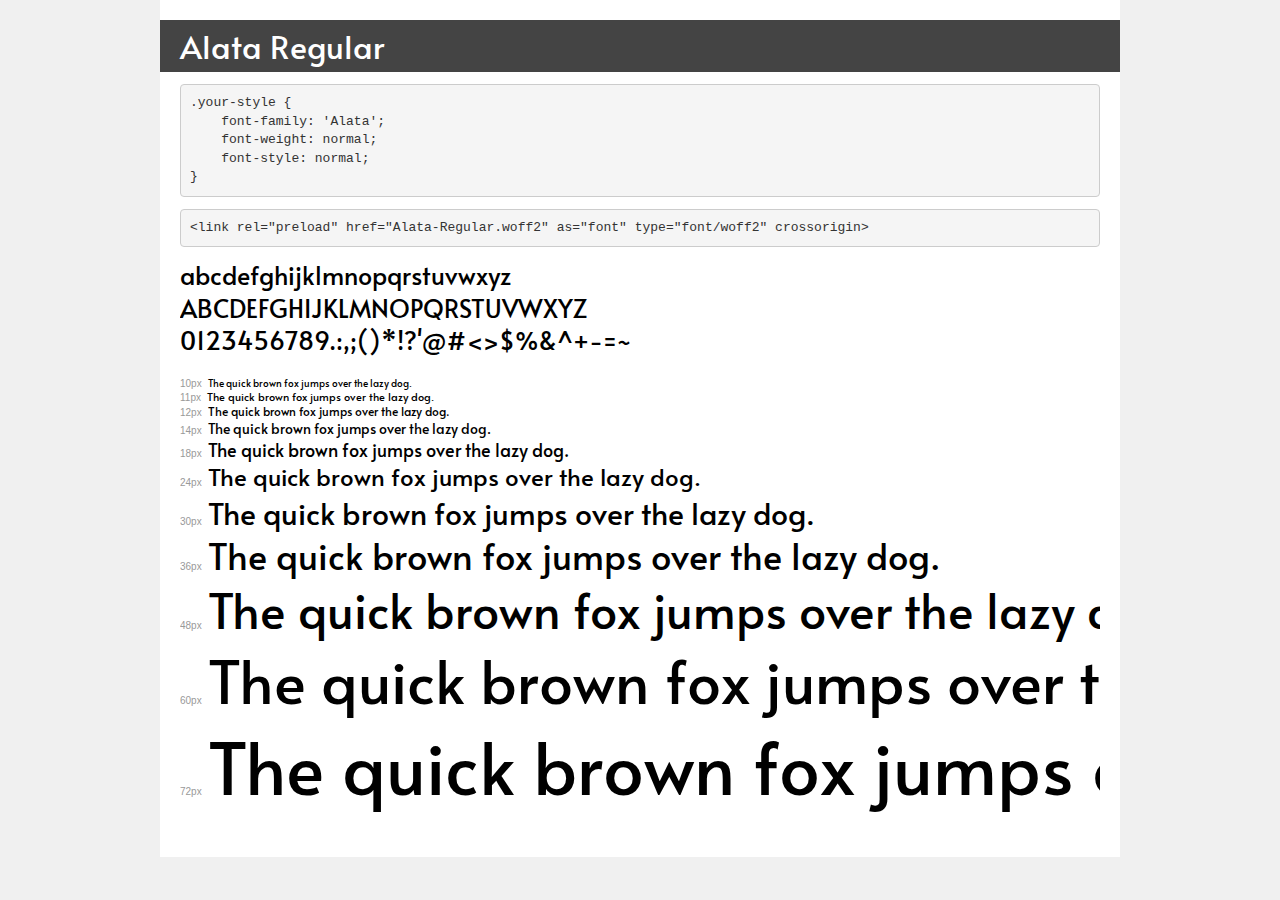
<file: fonts/Alata/demo.html>
<!DOCTYPE html>
<html lang="en">
<head>
    <meta charset="utf-8">
    <meta http-equiv="X-UA-Compatible" content="IE=edge">
    <meta name="viewport" content="width=device-width, initial-scale=1">
    <meta name="robots" content="noindex, noarchive">
    <meta name="format-detection" content="telephone=no">
    <title>Transfonter demo</title>
    <link href="stylesheet.css" rel="stylesheet">
    <style>
        /*
        http://meyerweb.com/eric/tools/css/reset/
        v2.0 | 20110126
        License: none (public domain)
        */
        html, body, div, span, applet, object, iframe,
        h1, h2, h3, h4, h5, h6, p, blockquote, pre,
        a, abbr, acronym, address, big, cite, code,
        del, dfn, em, img, ins, kbd, q, s, samp,
        small, strike, strong, sub, sup, tt, var,
        b, u, i, center,
        dl, dt, dd, ol, ul, li,
        fieldset, form, label, legend,
        table, caption, tbody, tfoot, thead, tr, th, td,
        article, aside, canvas, details, embed,
        figure, figcaption, footer, header, hgroup,
        menu, nav, output, ruby, section, summary,
        time, mark, audio, video {
            margin: 0;
            padding: 0;
            border: 0;
            font-size: 100%;
            font: inherit;
            vertical-align: baseline;
        }
        /* HTML5 display-role reset for older browsers */
        article, aside, details, figcaption, figure,
        footer, header, hgroup, menu, nav, section {
            display: block;
        }
        body {
            line-height: 1;
        }
        ol, ul {
            list-style: none;
        }
        blockquote, q {
            quotes: none;
        }
        blockquote:before, blockquote:after,
        q:before, q:after {
            content: '';
            content: none;
        }
        table {
            border-collapse: collapse;
            border-spacing: 0;
        }
        /* demo styles */
        body {
            background: #f0f0f0;
            color: #000;
        }
        .page {
            background: #fff;
            width: 920px;
            margin: 0 auto;
            padding: 20px 20px 0 20px;
            overflow: hidden;
        }
        .font-container {
            overflow-x: auto;
            overflow-y: hidden;
            margin-bottom: 40px;
            line-height: 1.3;
            white-space: nowrap;
            padding-bottom: 5px;
        }
        h1 {
            position: relative;
            background: #444;
            font-size: 32px;
            color: #fff;
            padding: 10px 20px;
            margin: 0 -20px 12px -20px;
        }
        .letters {
            font-size: 25px;
            margin-bottom: 20px;
        }
        .s10:before {
            content: '10px';
        }
        .s11:before {
            content: '11px';
        }
        .s12:before {
            content: '12px';
        }
        .s14:before {
            content: '14px';
        }
        .s18:before {
            content: '18px';
        }
        .s24:before {
            content: '24px';
        }
        .s30:before {
            content: '30px';
        }
        .s36:before {
            content: '36px';
        }
        .s48:before {
            content: '48px';
        }
        .s60:before {
            content: '60px';
        }
        .s72:before {
            content: '72px';
        }
        .s10:before, .s11:before, .s12:before, .s14:before,
        .s18:before, .s24:before, .s30:before, .s36:before,
        .s48:before, .s60:before, .s72:before {
            font-family: Arial, sans-serif;
            font-size: 10px;
            font-weight: normal;
            font-style: normal;
            color: #999;
            padding-right: 6px;
        }
        pre {
            display: block;
            padding: 9px;
            margin: 0 0 12px;
            font-family: Monaco, Menlo, Consolas, "Courier New", monospace;
            font-size: 13px;
            line-height: 1.428571429;
            color: #333;
            font-weight: normal;
            font-style: normal;
            background-color: #f5f5f5;
            border: 1px solid #ccc;
            overflow-x: auto;
            border-radius: 4px;
        }
        /* responsive */
        @media (max-width: 959px) {
            .page {
                width: auto;
                margin: 0;
            }
        }
    </style>
</head>
<body>
<div class="page">
    <div class="demo">
        <h1 style="font-family: 'Alata'; font-weight: normal; font-style: normal;">Alata Regular</h1>
        <pre title="Usage">.your-style {
    font-family: 'Alata';
    font-weight: normal;
    font-style: normal;
}</pre>
        <pre title="Preload (optional)">
&lt;link rel=&quot;preload&quot; href=&quot;Alata-Regular.woff2&quot; as=&quot;font&quot; type=&quot;font/woff2&quot; crossorigin&gt;</pre>
        <div class="font-container" style="font-family: 'Alata'; font-weight: normal; font-style: normal;">
            <p class="letters">
                abcdefghijklmnopqrstuvwxyz<br>
ABCDEFGHIJKLMNOPQRSTUVWXYZ<br>
                0123456789.:,;()*!?'@#&lt;&gt;$%&^+-=~
            </p>
            <p class="s10" style="font-size: 10px;">The quick brown fox jumps over the lazy dog.</p>
            <p class="s11" style="font-size: 11px;">The quick brown fox jumps over the lazy dog.</p>
            <p class="s12" style="font-size: 12px;">The quick brown fox jumps over the lazy dog.</p>
            <p class="s14" style="font-size: 14px;">The quick brown fox jumps over the lazy dog.</p>
            <p class="s18" style="font-size: 18px;">The quick brown fox jumps over the lazy dog.</p>
            <p class="s24" style="font-size: 24px;">The quick brown fox jumps over the lazy dog.</p>
            <p class="s30" style="font-size: 30px;">The quick brown fox jumps over the lazy dog.</p>
            <p class="s36" style="font-size: 36px;">The quick brown fox jumps over the lazy dog.</p>
            <p class="s48" style="font-size: 48px;">The quick brown fox jumps over the lazy dog.</p>
            <p class="s60" style="font-size: 60px;">The quick brown fox jumps over the lazy dog.</p>
            <p class="s72" style="font-size: 72px;">The quick brown fox jumps over the lazy dog.</p>
        </div>
    </div>

</div>
</body>
</html>
</file>
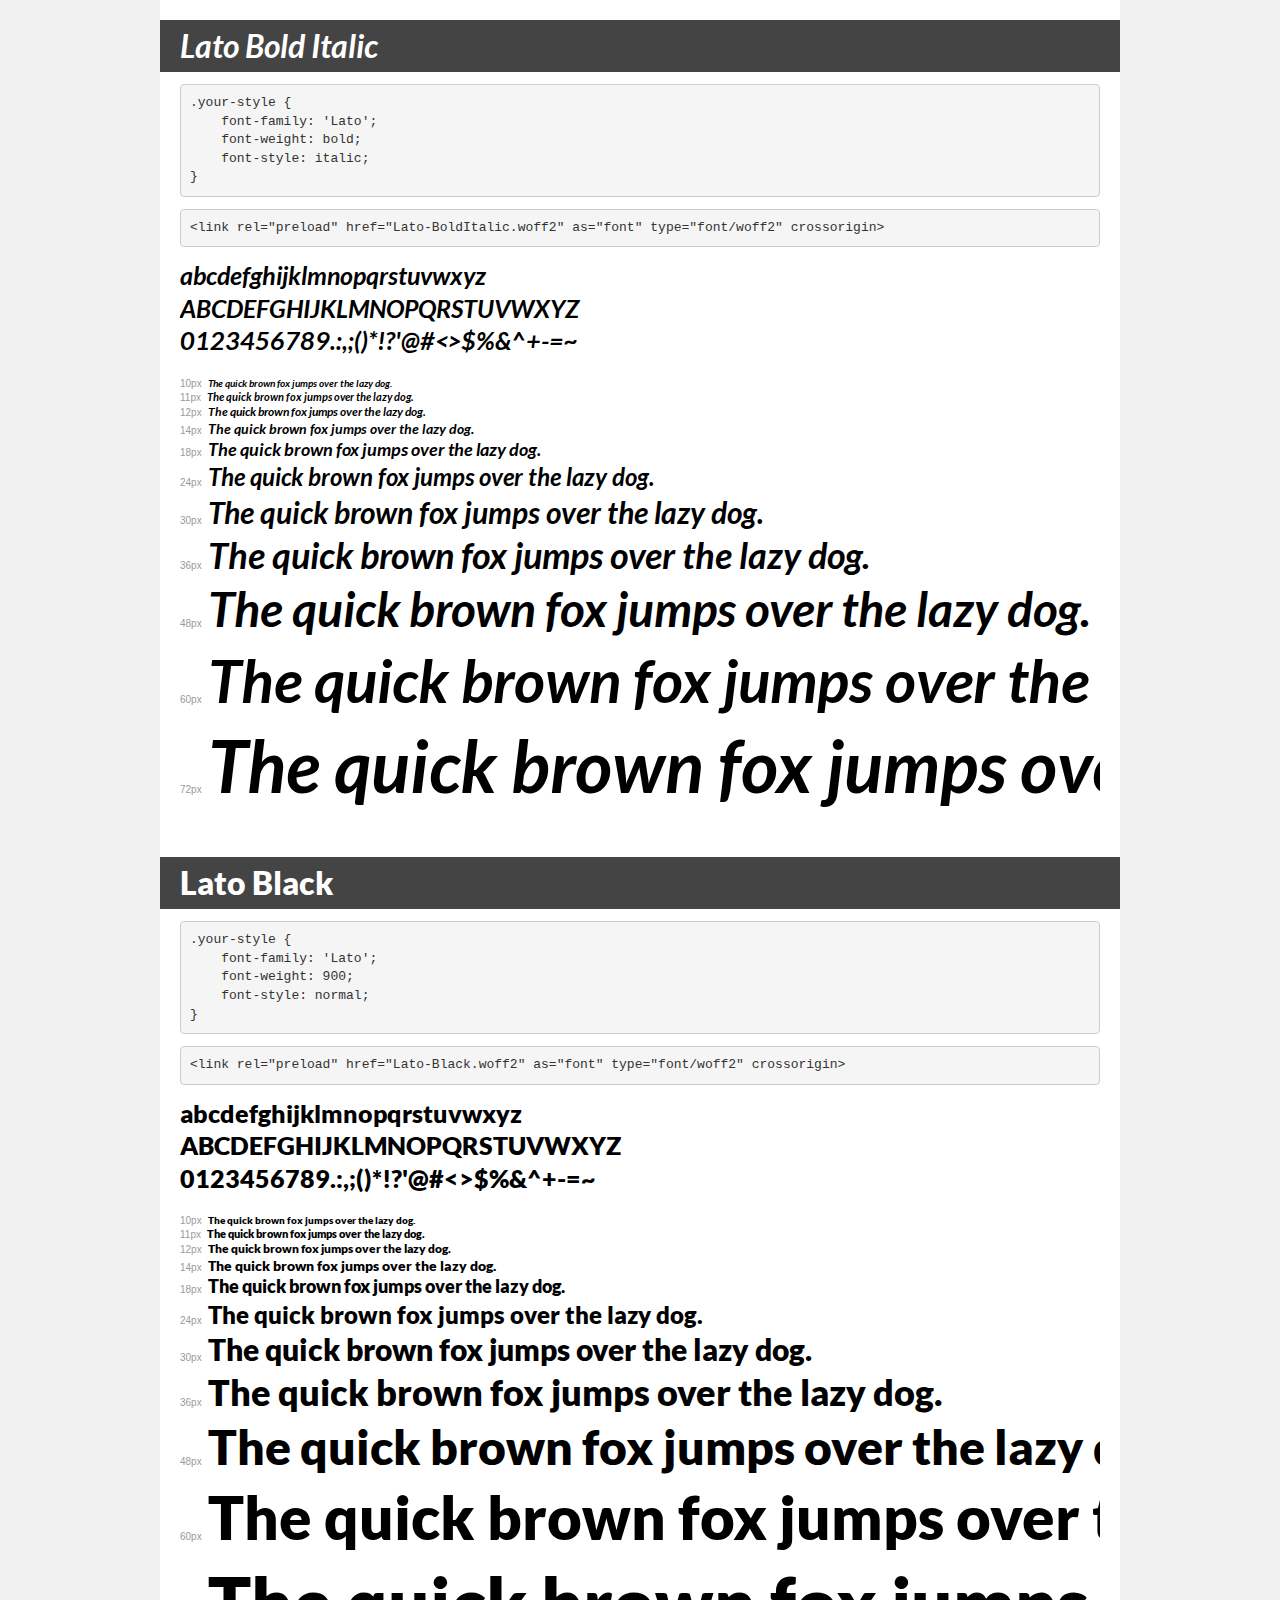
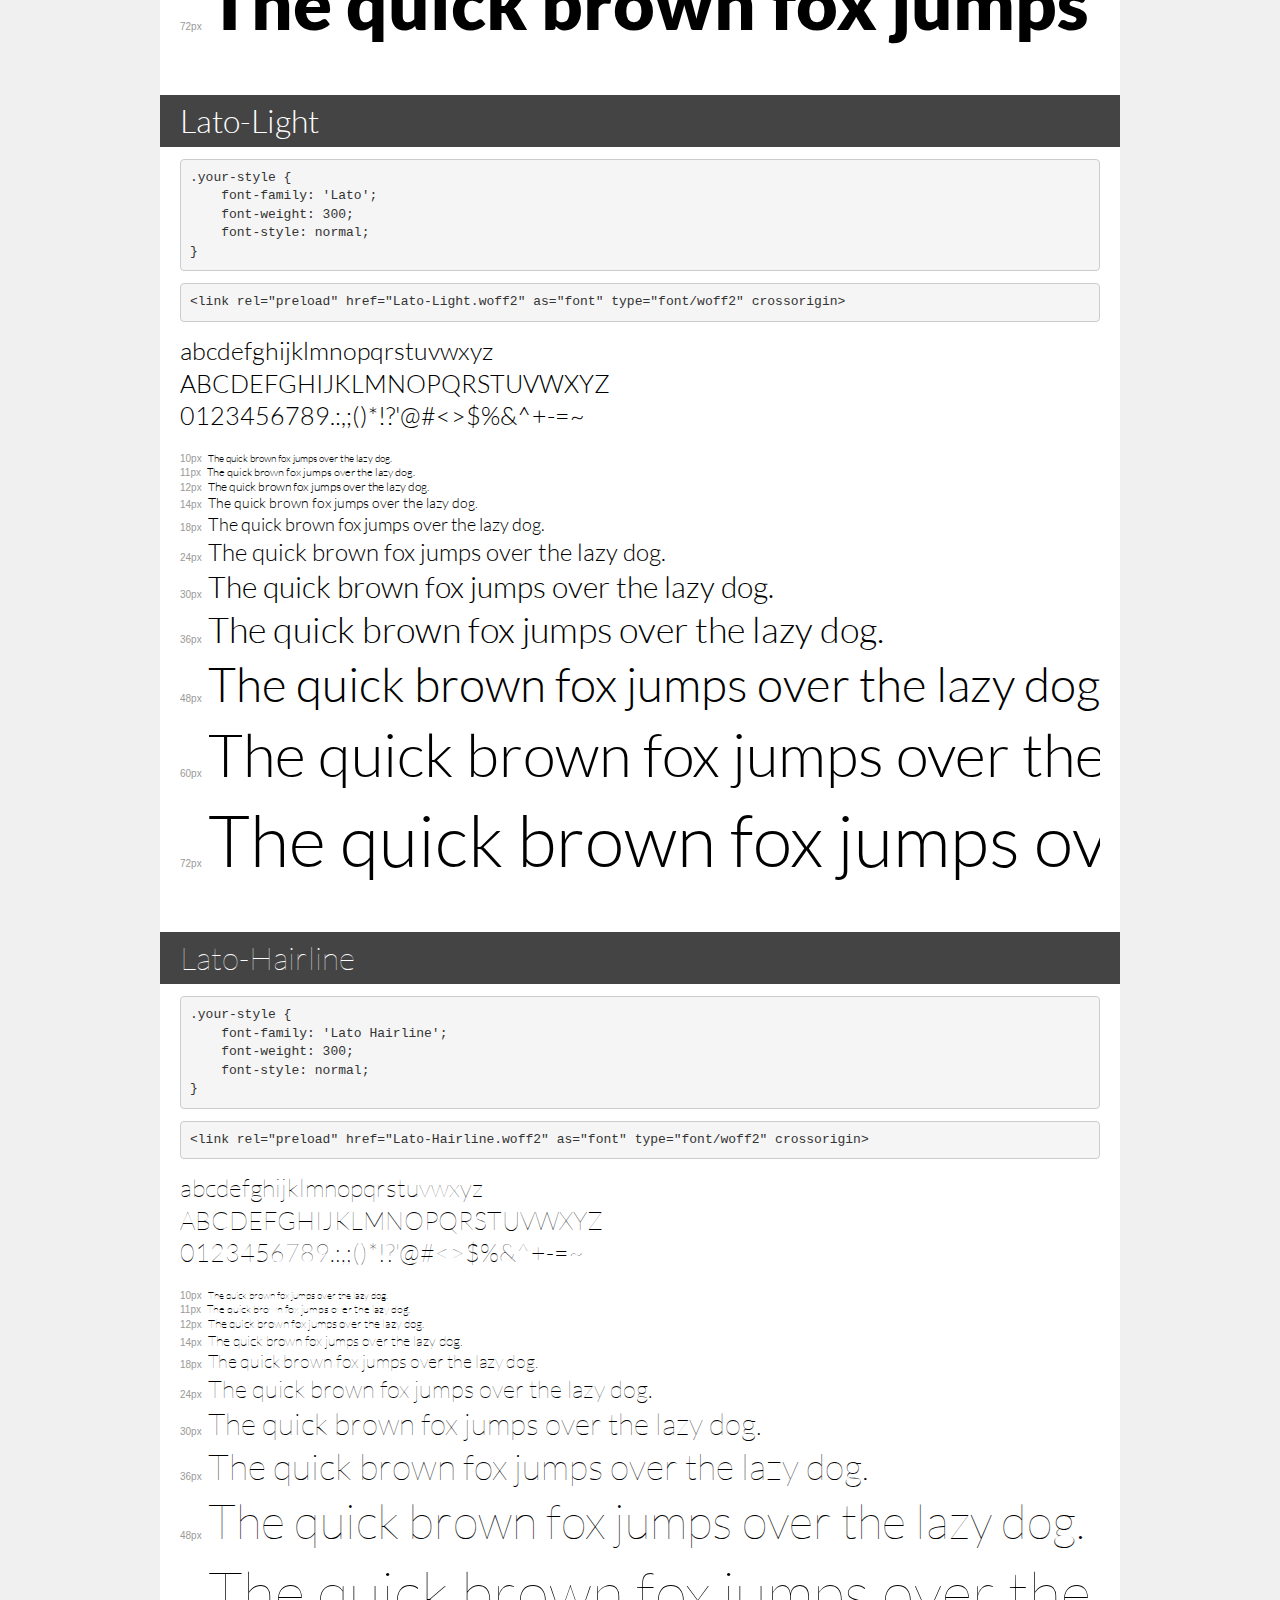
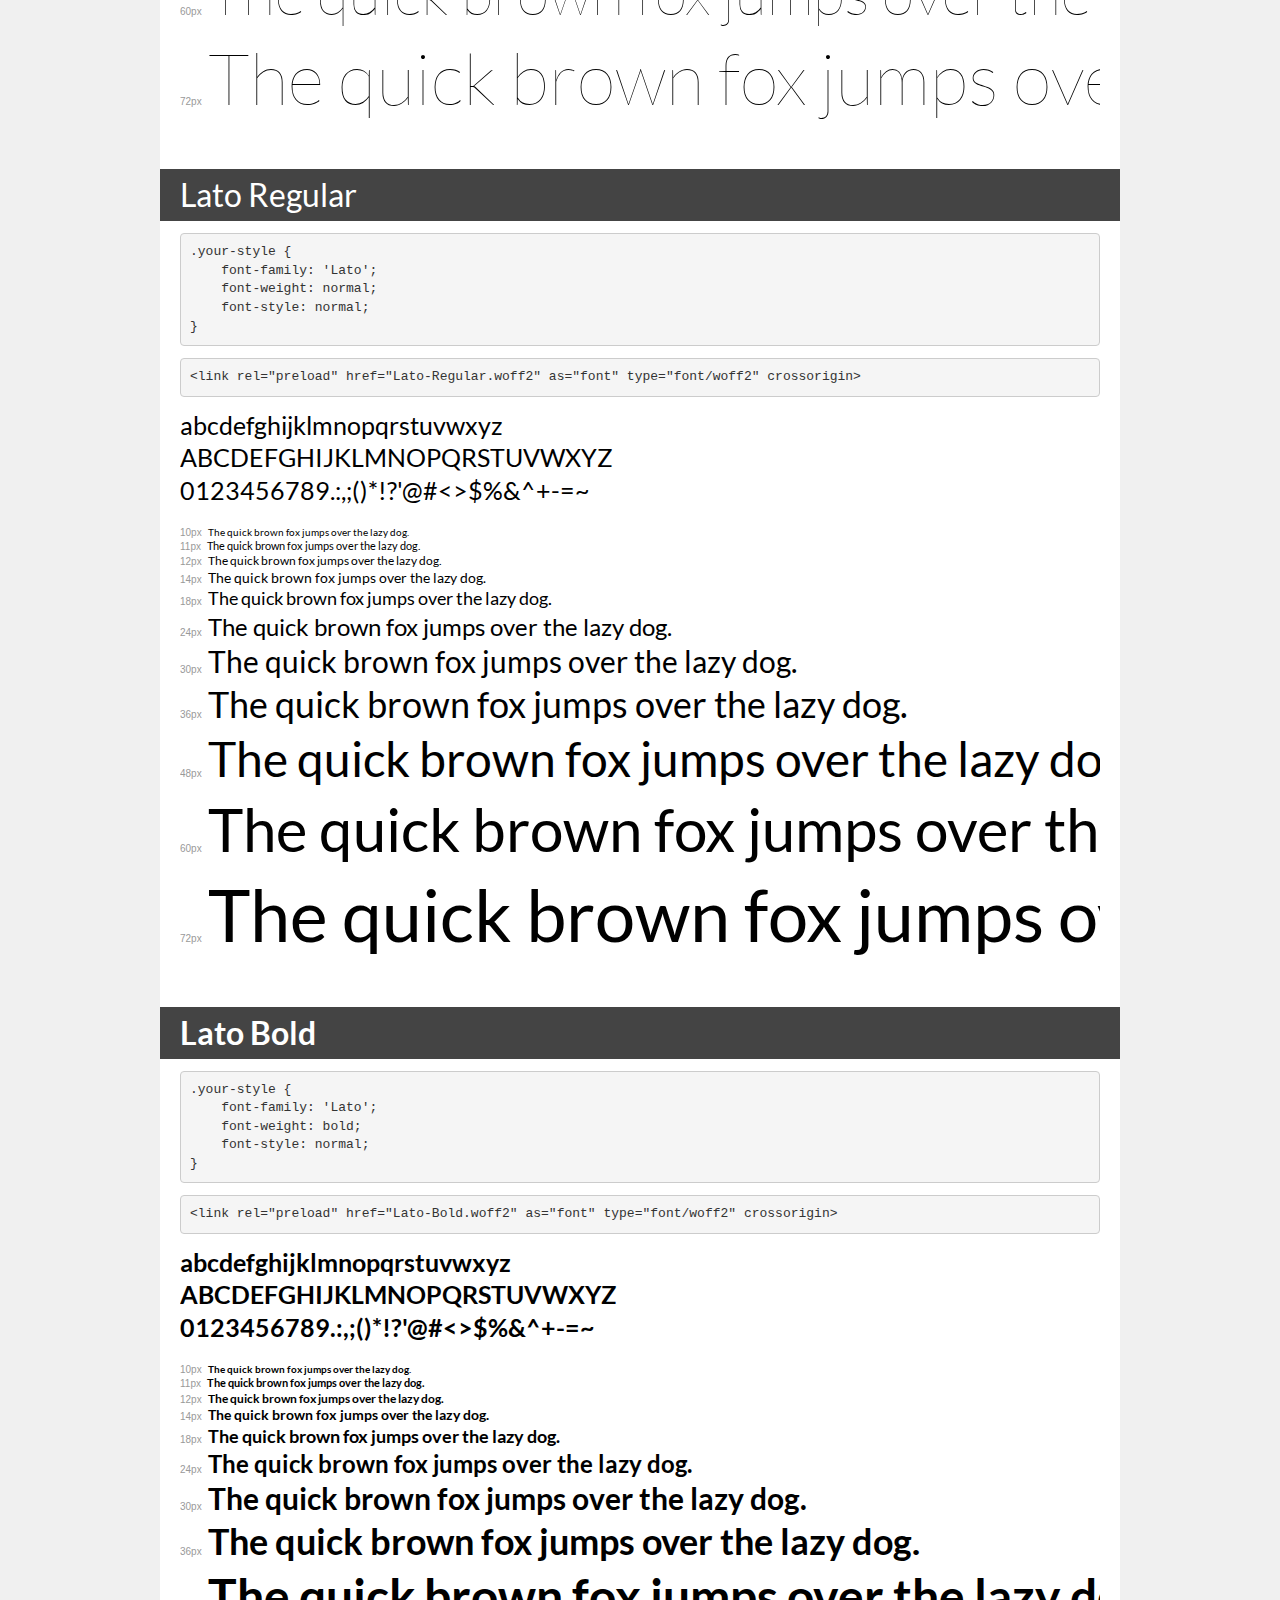
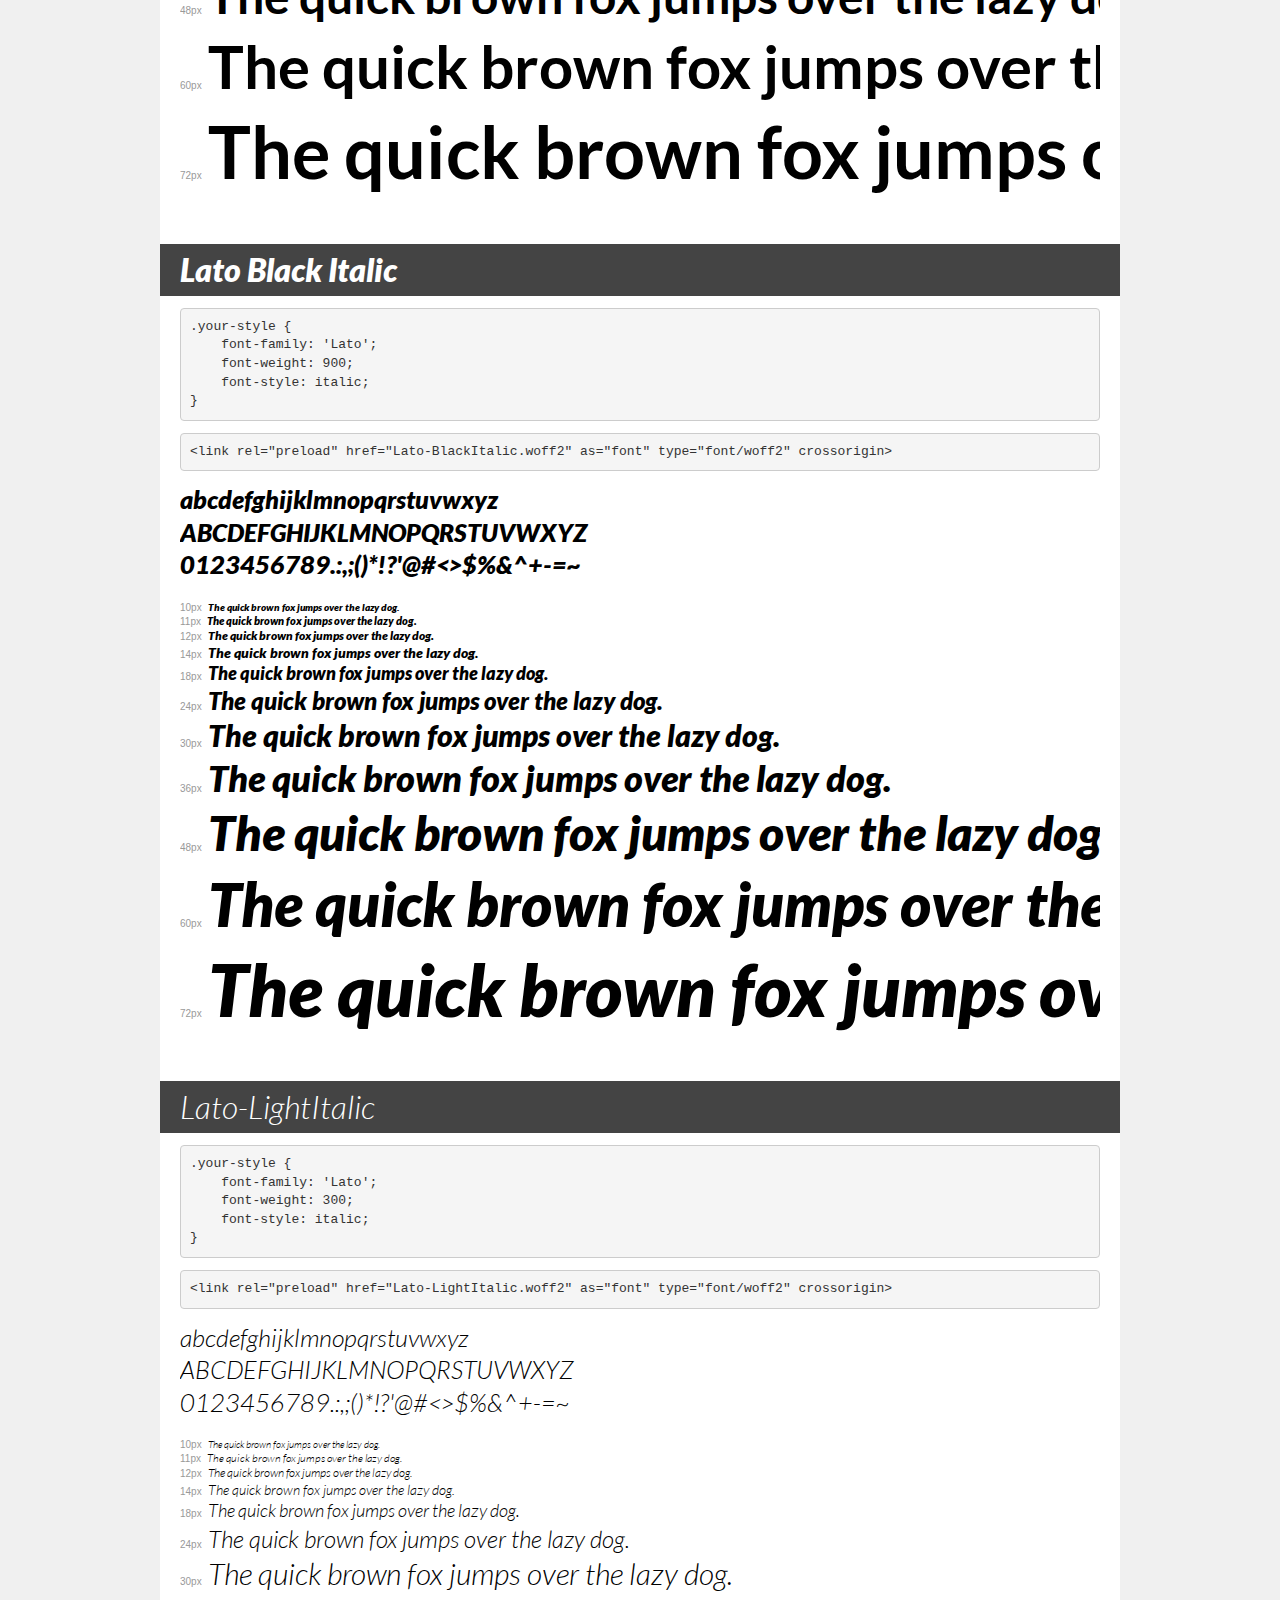
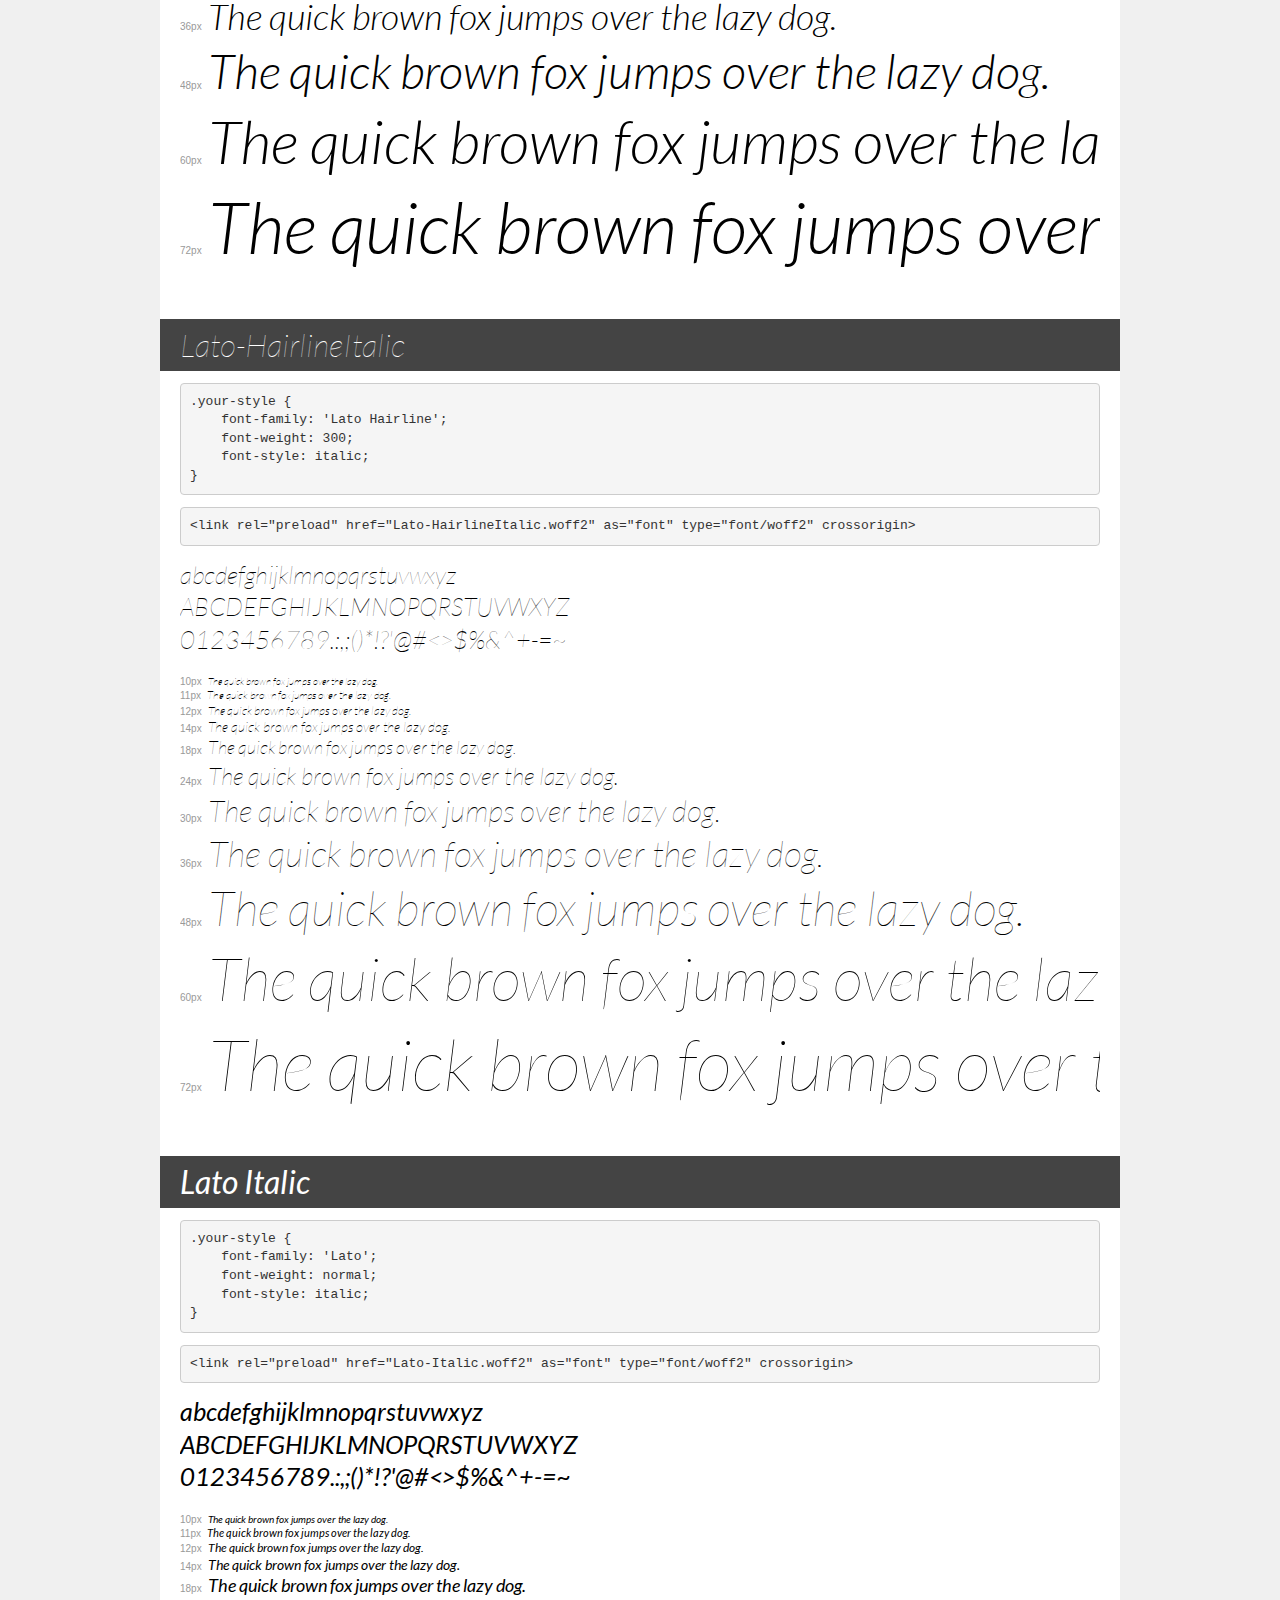
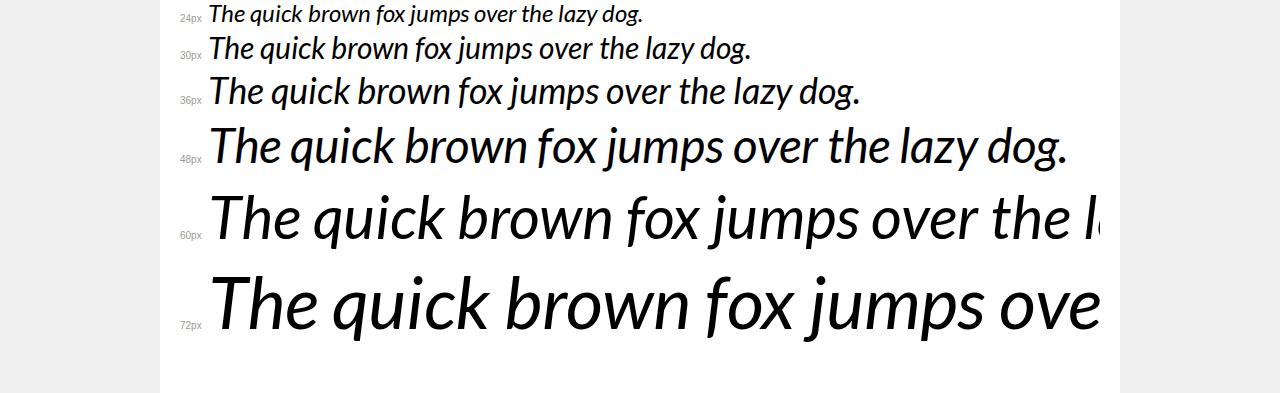
<file: fonts/Lato/demo.html>
<!DOCTYPE html>
<html lang="en">
<head>
    <meta charset="utf-8">
    <meta http-equiv="X-UA-Compatible" content="IE=edge">
    <meta name="viewport" content="width=device-width, initial-scale=1">
    <meta name="robots" content="noindex, noarchive">
    <meta name="format-detection" content="telephone=no">
    <title>Transfonter demo</title>
    <link href="stylesheet.css" rel="stylesheet">
    <style>
        /*
        http://meyerweb.com/eric/tools/css/reset/
        v2.0 | 20110126
        License: none (public domain)
        */
        html, body, div, span, applet, object, iframe,
        h1, h2, h3, h4, h5, h6, p, blockquote, pre,
        a, abbr, acronym, address, big, cite, code,
        del, dfn, em, img, ins, kbd, q, s, samp,
        small, strike, strong, sub, sup, tt, var,
        b, u, i, center,
        dl, dt, dd, ol, ul, li,
        fieldset, form, label, legend,
        table, caption, tbody, tfoot, thead, tr, th, td,
        article, aside, canvas, details, embed,
        figure, figcaption, footer, header, hgroup,
        menu, nav, output, ruby, section, summary,
        time, mark, audio, video {
            margin: 0;
            padding: 0;
            border: 0;
            font-size: 100%;
            font: inherit;
            vertical-align: baseline;
        }
        /* HTML5 display-role reset for older browsers */
        article, aside, details, figcaption, figure,
        footer, header, hgroup, menu, nav, section {
            display: block;
        }
        body {
            line-height: 1;
        }
        ol, ul {
            list-style: none;
        }
        blockquote, q {
            quotes: none;
        }
        blockquote:before, blockquote:after,
        q:before, q:after {
            content: '';
            content: none;
        }
        table {
            border-collapse: collapse;
            border-spacing: 0;
        }
        /* demo styles */
        body {
            background: #f0f0f0;
            color: #000;
        }
        .page {
            background: #fff;
            width: 920px;
            margin: 0 auto;
            padding: 20px 20px 0 20px;
            overflow: hidden;
        }
        .font-container {
            overflow-x: auto;
            overflow-y: hidden;
            margin-bottom: 40px;
            line-height: 1.3;
            white-space: nowrap;
            padding-bottom: 5px;
        }
        h1 {
            position: relative;
            background: #444;
            font-size: 32px;
            color: #fff;
            padding: 10px 20px;
            margin: 0 -20px 12px -20px;
        }
        .letters {
            font-size: 25px;
            margin-bottom: 20px;
        }
        .s10:before {
            content: '10px';
        }
        .s11:before {
            content: '11px';
        }
        .s12:before {
            content: '12px';
        }
        .s14:before {
            content: '14px';
        }
        .s18:before {
            content: '18px';
        }
        .s24:before {
            content: '24px';
        }
        .s30:before {
            content: '30px';
        }
        .s36:before {
            content: '36px';
        }
        .s48:before {
            content: '48px';
        }
        .s60:before {
            content: '60px';
        }
        .s72:before {
            content: '72px';
        }
        .s10:before, .s11:before, .s12:before, .s14:before,
        .s18:before, .s24:before, .s30:before, .s36:before,
        .s48:before, .s60:before, .s72:before {
            font-family: Arial, sans-serif;
            font-size: 10px;
            font-weight: normal;
            font-style: normal;
            color: #999;
            padding-right: 6px;
        }
        pre {
            display: block;
            padding: 9px;
            margin: 0 0 12px;
            font-family: Monaco, Menlo, Consolas, "Courier New", monospace;
            font-size: 13px;
            line-height: 1.428571429;
            color: #333;
            font-weight: normal;
            font-style: normal;
            background-color: #f5f5f5;
            border: 1px solid #ccc;
            overflow-x: auto;
            border-radius: 4px;
        }
        /* responsive */
        @media (max-width: 959px) {
            .page {
                width: auto;
                margin: 0;
            }
        }
    </style>
</head>
<body>
<div class="page">
    <div class="demo">
        <h1 style="font-family: 'Lato'; font-weight: bold; font-style: italic;">Lato Bold Italic</h1>
        <pre title="Usage">.your-style {
    font-family: 'Lato';
    font-weight: bold;
    font-style: italic;
}</pre>
        <pre title="Preload (optional)">
&lt;link rel=&quot;preload&quot; href=&quot;Lato-BoldItalic.woff2&quot; as=&quot;font&quot; type=&quot;font/woff2&quot; crossorigin&gt;</pre>
        <div class="font-container" style="font-family: 'Lato'; font-weight: bold; font-style: italic;">
            <p class="letters">
                abcdefghijklmnopqrstuvwxyz<br>
ABCDEFGHIJKLMNOPQRSTUVWXYZ<br>
                0123456789.:,;()*!?'@#&lt;&gt;$%&^+-=~
            </p>
            <p class="s10" style="font-size: 10px;">The quick brown fox jumps over the lazy dog.</p>
            <p class="s11" style="font-size: 11px;">The quick brown fox jumps over the lazy dog.</p>
            <p class="s12" style="font-size: 12px;">The quick brown fox jumps over the lazy dog.</p>
            <p class="s14" style="font-size: 14px;">The quick brown fox jumps over the lazy dog.</p>
            <p class="s18" style="font-size: 18px;">The quick brown fox jumps over the lazy dog.</p>
            <p class="s24" style="font-size: 24px;">The quick brown fox jumps over the lazy dog.</p>
            <p class="s30" style="font-size: 30px;">The quick brown fox jumps over the lazy dog.</p>
            <p class="s36" style="font-size: 36px;">The quick brown fox jumps over the lazy dog.</p>
            <p class="s48" style="font-size: 48px;">The quick brown fox jumps over the lazy dog.</p>
            <p class="s60" style="font-size: 60px;">The quick brown fox jumps over the lazy dog.</p>
            <p class="s72" style="font-size: 72px;">The quick brown fox jumps over the lazy dog.</p>
        </div>
    </div>

    <div class="demo">
        <h1 style="font-family: 'Lato'; font-weight: 900; font-style: normal;">Lato Black</h1>
        <pre title="Usage">.your-style {
    font-family: 'Lato';
    font-weight: 900;
    font-style: normal;
}</pre>
        <pre title="Preload (optional)">
&lt;link rel=&quot;preload&quot; href=&quot;Lato-Black.woff2&quot; as=&quot;font&quot; type=&quot;font/woff2&quot; crossorigin&gt;</pre>
        <div class="font-container" style="font-family: 'Lato'; font-weight: 900; font-style: normal;">
            <p class="letters">
                abcdefghijklmnopqrstuvwxyz<br>
ABCDEFGHIJKLMNOPQRSTUVWXYZ<br>
                0123456789.:,;()*!?'@#&lt;&gt;$%&^+-=~
            </p>
            <p class="s10" style="font-size: 10px;">The quick brown fox jumps over the lazy dog.</p>
            <p class="s11" style="font-size: 11px;">The quick brown fox jumps over the lazy dog.</p>
            <p class="s12" style="font-size: 12px;">The quick brown fox jumps over the lazy dog.</p>
            <p class="s14" style="font-size: 14px;">The quick brown fox jumps over the lazy dog.</p>
            <p class="s18" style="font-size: 18px;">The quick brown fox jumps over the lazy dog.</p>
            <p class="s24" style="font-size: 24px;">The quick brown fox jumps over the lazy dog.</p>
            <p class="s30" style="font-size: 30px;">The quick brown fox jumps over the lazy dog.</p>
            <p class="s36" style="font-size: 36px;">The quick brown fox jumps over the lazy dog.</p>
            <p class="s48" style="font-size: 48px;">The quick brown fox jumps over the lazy dog.</p>
            <p class="s60" style="font-size: 60px;">The quick brown fox jumps over the lazy dog.</p>
            <p class="s72" style="font-size: 72px;">The quick brown fox jumps over the lazy dog.</p>
        </div>
    </div>

    <div class="demo">
        <h1 style="font-family: 'Lato'; font-weight: 300; font-style: normal;">Lato-Light</h1>
        <pre title="Usage">.your-style {
    font-family: 'Lato';
    font-weight: 300;
    font-style: normal;
}</pre>
        <pre title="Preload (optional)">
&lt;link rel=&quot;preload&quot; href=&quot;Lato-Light.woff2&quot; as=&quot;font&quot; type=&quot;font/woff2&quot; crossorigin&gt;</pre>
        <div class="font-container" style="font-family: 'Lato'; font-weight: 300; font-style: normal;">
            <p class="letters">
                abcdefghijklmnopqrstuvwxyz<br>
ABCDEFGHIJKLMNOPQRSTUVWXYZ<br>
                0123456789.:,;()*!?'@#&lt;&gt;$%&^+-=~
            </p>
            <p class="s10" style="font-size: 10px;">The quick brown fox jumps over the lazy dog.</p>
            <p class="s11" style="font-size: 11px;">The quick brown fox jumps over the lazy dog.</p>
            <p class="s12" style="font-size: 12px;">The quick brown fox jumps over the lazy dog.</p>
            <p class="s14" style="font-size: 14px;">The quick brown fox jumps over the lazy dog.</p>
            <p class="s18" style="font-size: 18px;">The quick brown fox jumps over the lazy dog.</p>
            <p class="s24" style="font-size: 24px;">The quick brown fox jumps over the lazy dog.</p>
            <p class="s30" style="font-size: 30px;">The quick brown fox jumps over the lazy dog.</p>
            <p class="s36" style="font-size: 36px;">The quick brown fox jumps over the lazy dog.</p>
            <p class="s48" style="font-size: 48px;">The quick brown fox jumps over the lazy dog.</p>
            <p class="s60" style="font-size: 60px;">The quick brown fox jumps over the lazy dog.</p>
            <p class="s72" style="font-size: 72px;">The quick brown fox jumps over the lazy dog.</p>
        </div>
    </div>

    <div class="demo">
        <h1 style="font-family: 'Lato Hairline'; font-weight: 300; font-style: normal;">Lato-Hairline</h1>
        <pre title="Usage">.your-style {
    font-family: 'Lato Hairline';
    font-weight: 300;
    font-style: normal;
}</pre>
        <pre title="Preload (optional)">
&lt;link rel=&quot;preload&quot; href=&quot;Lato-Hairline.woff2&quot; as=&quot;font&quot; type=&quot;font/woff2&quot; crossorigin&gt;</pre>
        <div class="font-container" style="font-family: 'Lato Hairline'; font-weight: 300; font-style: normal;">
            <p class="letters">
                abcdefghijklmnopqrstuvwxyz<br>
ABCDEFGHIJKLMNOPQRSTUVWXYZ<br>
                0123456789.:,;()*!?'@#&lt;&gt;$%&^+-=~
            </p>
            <p class="s10" style="font-size: 10px;">The quick brown fox jumps over the lazy dog.</p>
            <p class="s11" style="font-size: 11px;">The quick brown fox jumps over the lazy dog.</p>
            <p class="s12" style="font-size: 12px;">The quick brown fox jumps over the lazy dog.</p>
            <p class="s14" style="font-size: 14px;">The quick brown fox jumps over the lazy dog.</p>
            <p class="s18" style="font-size: 18px;">The quick brown fox jumps over the lazy dog.</p>
            <p class="s24" style="font-size: 24px;">The quick brown fox jumps over the lazy dog.</p>
            <p class="s30" style="font-size: 30px;">The quick brown fox jumps over the lazy dog.</p>
            <p class="s36" style="font-size: 36px;">The quick brown fox jumps over the lazy dog.</p>
            <p class="s48" style="font-size: 48px;">The quick brown fox jumps over the lazy dog.</p>
            <p class="s60" style="font-size: 60px;">The quick brown fox jumps over the lazy dog.</p>
            <p class="s72" style="font-size: 72px;">The quick brown fox jumps over the lazy dog.</p>
        </div>
    </div>

    <div class="demo">
        <h1 style="font-family: 'Lato'; font-weight: normal; font-style: normal;">Lato Regular</h1>
        <pre title="Usage">.your-style {
    font-family: 'Lato';
    font-weight: normal;
    font-style: normal;
}</pre>
        <pre title="Preload (optional)">
&lt;link rel=&quot;preload&quot; href=&quot;Lato-Regular.woff2&quot; as=&quot;font&quot; type=&quot;font/woff2&quot; crossorigin&gt;</pre>
        <div class="font-container" style="font-family: 'Lato'; font-weight: normal; font-style: normal;">
            <p class="letters">
                abcdefghijklmnopqrstuvwxyz<br>
ABCDEFGHIJKLMNOPQRSTUVWXYZ<br>
                0123456789.:,;()*!?'@#&lt;&gt;$%&^+-=~
            </p>
            <p class="s10" style="font-size: 10px;">The quick brown fox jumps over the lazy dog.</p>
            <p class="s11" style="font-size: 11px;">The quick brown fox jumps over the lazy dog.</p>
            <p class="s12" style="font-size: 12px;">The quick brown fox jumps over the lazy dog.</p>
            <p class="s14" style="font-size: 14px;">The quick brown fox jumps over the lazy dog.</p>
            <p class="s18" style="font-size: 18px;">The quick brown fox jumps over the lazy dog.</p>
            <p class="s24" style="font-size: 24px;">The quick brown fox jumps over the lazy dog.</p>
            <p class="s30" style="font-size: 30px;">The quick brown fox jumps over the lazy dog.</p>
            <p class="s36" style="font-size: 36px;">The quick brown fox jumps over the lazy dog.</p>
            <p class="s48" style="font-size: 48px;">The quick brown fox jumps over the lazy dog.</p>
            <p class="s60" style="font-size: 60px;">The quick brown fox jumps over the lazy dog.</p>
            <p class="s72" style="font-size: 72px;">The quick brown fox jumps over the lazy dog.</p>
        </div>
    </div>

    <div class="demo">
        <h1 style="font-family: 'Lato'; font-weight: bold; font-style: normal;">Lato Bold</h1>
        <pre title="Usage">.your-style {
    font-family: 'Lato';
    font-weight: bold;
    font-style: normal;
}</pre>
        <pre title="Preload (optional)">
&lt;link rel=&quot;preload&quot; href=&quot;Lato-Bold.woff2&quot; as=&quot;font&quot; type=&quot;font/woff2&quot; crossorigin&gt;</pre>
        <div class="font-container" style="font-family: 'Lato'; font-weight: bold; font-style: normal;">
            <p class="letters">
                abcdefghijklmnopqrstuvwxyz<br>
ABCDEFGHIJKLMNOPQRSTUVWXYZ<br>
                0123456789.:,;()*!?'@#&lt;&gt;$%&^+-=~
            </p>
            <p class="s10" style="font-size: 10px;">The quick brown fox jumps over the lazy dog.</p>
            <p class="s11" style="font-size: 11px;">The quick brown fox jumps over the lazy dog.</p>
            <p class="s12" style="font-size: 12px;">The quick brown fox jumps over the lazy dog.</p>
            <p class="s14" style="font-size: 14px;">The quick brown fox jumps over the lazy dog.</p>
            <p class="s18" style="font-size: 18px;">The quick brown fox jumps over the lazy dog.</p>
            <p class="s24" style="font-size: 24px;">The quick brown fox jumps over the lazy dog.</p>
            <p class="s30" style="font-size: 30px;">The quick brown fox jumps over the lazy dog.</p>
            <p class="s36" style="font-size: 36px;">The quick brown fox jumps over the lazy dog.</p>
            <p class="s48" style="font-size: 48px;">The quick brown fox jumps over the lazy dog.</p>
            <p class="s60" style="font-size: 60px;">The quick brown fox jumps over the lazy dog.</p>
            <p class="s72" style="font-size: 72px;">The quick brown fox jumps over the lazy dog.</p>
        </div>
    </div>

    <div class="demo">
        <h1 style="font-family: 'Lato'; font-weight: 900; font-style: italic;">Lato Black Italic</h1>
        <pre title="Usage">.your-style {
    font-family: 'Lato';
    font-weight: 900;
    font-style: italic;
}</pre>
        <pre title="Preload (optional)">
&lt;link rel=&quot;preload&quot; href=&quot;Lato-BlackItalic.woff2&quot; as=&quot;font&quot; type=&quot;font/woff2&quot; crossorigin&gt;</pre>
        <div class="font-container" style="font-family: 'Lato'; font-weight: 900; font-style: italic;">
            <p class="letters">
                abcdefghijklmnopqrstuvwxyz<br>
ABCDEFGHIJKLMNOPQRSTUVWXYZ<br>
                0123456789.:,;()*!?'@#&lt;&gt;$%&^+-=~
            </p>
            <p class="s10" style="font-size: 10px;">The quick brown fox jumps over the lazy dog.</p>
            <p class="s11" style="font-size: 11px;">The quick brown fox jumps over the lazy dog.</p>
            <p class="s12" style="font-size: 12px;">The quick brown fox jumps over the lazy dog.</p>
            <p class="s14" style="font-size: 14px;">The quick brown fox jumps over the lazy dog.</p>
            <p class="s18" style="font-size: 18px;">The quick brown fox jumps over the lazy dog.</p>
            <p class="s24" style="font-size: 24px;">The quick brown fox jumps over the lazy dog.</p>
            <p class="s30" style="font-size: 30px;">The quick brown fox jumps over the lazy dog.</p>
            <p class="s36" style="font-size: 36px;">The quick brown fox jumps over the lazy dog.</p>
            <p class="s48" style="font-size: 48px;">The quick brown fox jumps over the lazy dog.</p>
            <p class="s60" style="font-size: 60px;">The quick brown fox jumps over the lazy dog.</p>
            <p class="s72" style="font-size: 72px;">The quick brown fox jumps over the lazy dog.</p>
        </div>
    </div>

    <div class="demo">
        <h1 style="font-family: 'Lato'; font-weight: 300; font-style: italic;">Lato-LightItalic</h1>
        <pre title="Usage">.your-style {
    font-family: 'Lato';
    font-weight: 300;
    font-style: italic;
}</pre>
        <pre title="Preload (optional)">
&lt;link rel=&quot;preload&quot; href=&quot;Lato-LightItalic.woff2&quot; as=&quot;font&quot; type=&quot;font/woff2&quot; crossorigin&gt;</pre>
        <div class="font-container" style="font-family: 'Lato'; font-weight: 300; font-style: italic;">
            <p class="letters">
                abcdefghijklmnopqrstuvwxyz<br>
ABCDEFGHIJKLMNOPQRSTUVWXYZ<br>
                0123456789.:,;()*!?'@#&lt;&gt;$%&^+-=~
            </p>
            <p class="s10" style="font-size: 10px;">The quick brown fox jumps over the lazy dog.</p>
            <p class="s11" style="font-size: 11px;">The quick brown fox jumps over the lazy dog.</p>
            <p class="s12" style="font-size: 12px;">The quick brown fox jumps over the lazy dog.</p>
            <p class="s14" style="font-size: 14px;">The quick brown fox jumps over the lazy dog.</p>
            <p class="s18" style="font-size: 18px;">The quick brown fox jumps over the lazy dog.</p>
            <p class="s24" style="font-size: 24px;">The quick brown fox jumps over the lazy dog.</p>
            <p class="s30" style="font-size: 30px;">The quick brown fox jumps over the lazy dog.</p>
            <p class="s36" style="font-size: 36px;">The quick brown fox jumps over the lazy dog.</p>
            <p class="s48" style="font-size: 48px;">The quick brown fox jumps over the lazy dog.</p>
            <p class="s60" style="font-size: 60px;">The quick brown fox jumps over the lazy dog.</p>
            <p class="s72" style="font-size: 72px;">The quick brown fox jumps over the lazy dog.</p>
        </div>
    </div>

    <div class="demo">
        <h1 style="font-family: 'Lato Hairline'; font-weight: 300; font-style: italic;">Lato-HairlineItalic</h1>
        <pre title="Usage">.your-style {
    font-family: 'Lato Hairline';
    font-weight: 300;
    font-style: italic;
}</pre>
        <pre title="Preload (optional)">
&lt;link rel=&quot;preload&quot; href=&quot;Lato-HairlineItalic.woff2&quot; as=&quot;font&quot; type=&quot;font/woff2&quot; crossorigin&gt;</pre>
        <div class="font-container" style="font-family: 'Lato Hairline'; font-weight: 300; font-style: italic;">
            <p class="letters">
                abcdefghijklmnopqrstuvwxyz<br>
ABCDEFGHIJKLMNOPQRSTUVWXYZ<br>
                0123456789.:,;()*!?'@#&lt;&gt;$%&^+-=~
            </p>
            <p class="s10" style="font-size: 10px;">The quick brown fox jumps over the lazy dog.</p>
            <p class="s11" style="font-size: 11px;">The quick brown fox jumps over the lazy dog.</p>
            <p class="s12" style="font-size: 12px;">The quick brown fox jumps over the lazy dog.</p>
            <p class="s14" style="font-size: 14px;">The quick brown fox jumps over the lazy dog.</p>
            <p class="s18" style="font-size: 18px;">The quick brown fox jumps over the lazy dog.</p>
            <p class="s24" style="font-size: 24px;">The quick brown fox jumps over the lazy dog.</p>
            <p class="s30" style="font-size: 30px;">The quick brown fox jumps over the lazy dog.</p>
            <p class="s36" style="font-size: 36px;">The quick brown fox jumps over the lazy dog.</p>
            <p class="s48" style="font-size: 48px;">The quick brown fox jumps over the lazy dog.</p>
            <p class="s60" style="font-size: 60px;">The quick brown fox jumps over the lazy dog.</p>
            <p class="s72" style="font-size: 72px;">The quick brown fox jumps over the lazy dog.</p>
        </div>
    </div>

    <div class="demo">
        <h1 style="font-family: 'Lato'; font-weight: normal; font-style: italic;">Lato Italic</h1>
        <pre title="Usage">.your-style {
    font-family: 'Lato';
    font-weight: normal;
    font-style: italic;
}</pre>
        <pre title="Preload (optional)">
&lt;link rel=&quot;preload&quot; href=&quot;Lato-Italic.woff2&quot; as=&quot;font&quot; type=&quot;font/woff2&quot; crossorigin&gt;</pre>
        <div class="font-container" style="font-family: 'Lato'; font-weight: normal; font-style: italic;">
            <p class="letters">
                abcdefghijklmnopqrstuvwxyz<br>
ABCDEFGHIJKLMNOPQRSTUVWXYZ<br>
                0123456789.:,;()*!?'@#&lt;&gt;$%&^+-=~
            </p>
            <p class="s10" style="font-size: 10px;">The quick brown fox jumps over the lazy dog.</p>
            <p class="s11" style="font-size: 11px;">The quick brown fox jumps over the lazy dog.</p>
            <p class="s12" style="font-size: 12px;">The quick brown fox jumps over the lazy dog.</p>
            <p class="s14" style="font-size: 14px;">The quick brown fox jumps over the lazy dog.</p>
            <p class="s18" style="font-size: 18px;">The quick brown fox jumps over the lazy dog.</p>
            <p class="s24" style="font-size: 24px;">The quick brown fox jumps over the lazy dog.</p>
            <p class="s30" style="font-size: 30px;">The quick brown fox jumps over the lazy dog.</p>
            <p class="s36" style="font-size: 36px;">The quick brown fox jumps over the lazy dog.</p>
            <p class="s48" style="font-size: 48px;">The quick brown fox jumps over the lazy dog.</p>
            <p class="s60" style="font-size: 60px;">The quick brown fox jumps over the lazy dog.</p>
            <p class="s72" style="font-size: 72px;">The quick brown fox jumps over the lazy dog.</p>
        </div>
    </div>

</div>
</body>
</html>
</file>
<file: fonts/Alata/stylesheet.css>
@font-face {
    font-family: 'Alata';
    src: url('Alata-Regular.woff2') format('woff2'),
        url('Alata-Regular.woff') format('woff');
    font-weight: normal;
    font-style: normal;
    font-display: swap;
}
</file>
<file: fonts/Lato/stylesheet.css>
@font-face {
    font-family: 'Lato';
    src: url('Lato-BoldItalic.woff2') format('woff2'),
        url('Lato-BoldItalic.woff') format('woff');
    font-weight: bold;
    font-style: italic;
    font-display: swap;
}

@font-face {
    font-family: 'Lato';
    src: url('Lato-Black.woff2') format('woff2'),
        url('Lato-Black.woff') format('woff');
    font-weight: 900;
    font-style: normal;
    font-display: swap;
}

@font-face {
    font-family: 'Lato';
    src: url('Lato-Light.woff2') format('woff2'),
        url('Lato-Light.woff') format('woff');
    font-weight: 300;
    font-style: normal;
    font-display: swap;
}

@font-face {
    font-family: 'Lato Hairline';
    src: url('Lato-Hairline.woff2') format('woff2'),
        url('Lato-Hairline.woff') format('woff');
    font-weight: 300;
    font-style: normal;
    font-display: swap;
}

@font-face {
    font-family: 'Lato';
    src: url('Lato-Regular.woff2') format('woff2'),
        url('Lato-Regular.woff') format('woff');
    font-weight: normal;
    font-style: normal;
    font-display: swap;
}

@font-face {
    font-family: 'Lato';
    src: url('Lato-Bold.woff2') format('woff2'),
        url('Lato-Bold.woff') format('woff');
    font-weight: bold;
    font-style: normal;
    font-display: swap;
}

@font-face {
    font-family: 'Lato';
    src: url('Lato-BlackItalic.woff2') format('woff2'),
        url('Lato-BlackItalic.woff') format('woff');
    font-weight: 900;
    font-style: italic;
    font-display: swap;
}

@font-face {
    font-family: 'Lato';
    src: url('Lato-LightItalic.woff2') format('woff2'),
        url('Lato-LightItalic.woff') format('woff');
    font-weight: 300;
    font-style: italic;
    font-display: swap;
}

@font-face {
    font-family: 'Lato Hairline';
    src: url('Lato-HairlineItalic.woff2') format('woff2'),
        url('Lato-HairlineItalic.woff') format('woff');
    font-weight: 300;
    font-style: italic;
    font-display: swap;
}

@font-face {
    font-family: 'Lato';
    src: url('Lato-Italic.woff2') format('woff2'),
        url('Lato-Italic.woff') format('woff');
    font-weight: normal;
    font-style: italic;
    font-display: swap;
}
</file>
